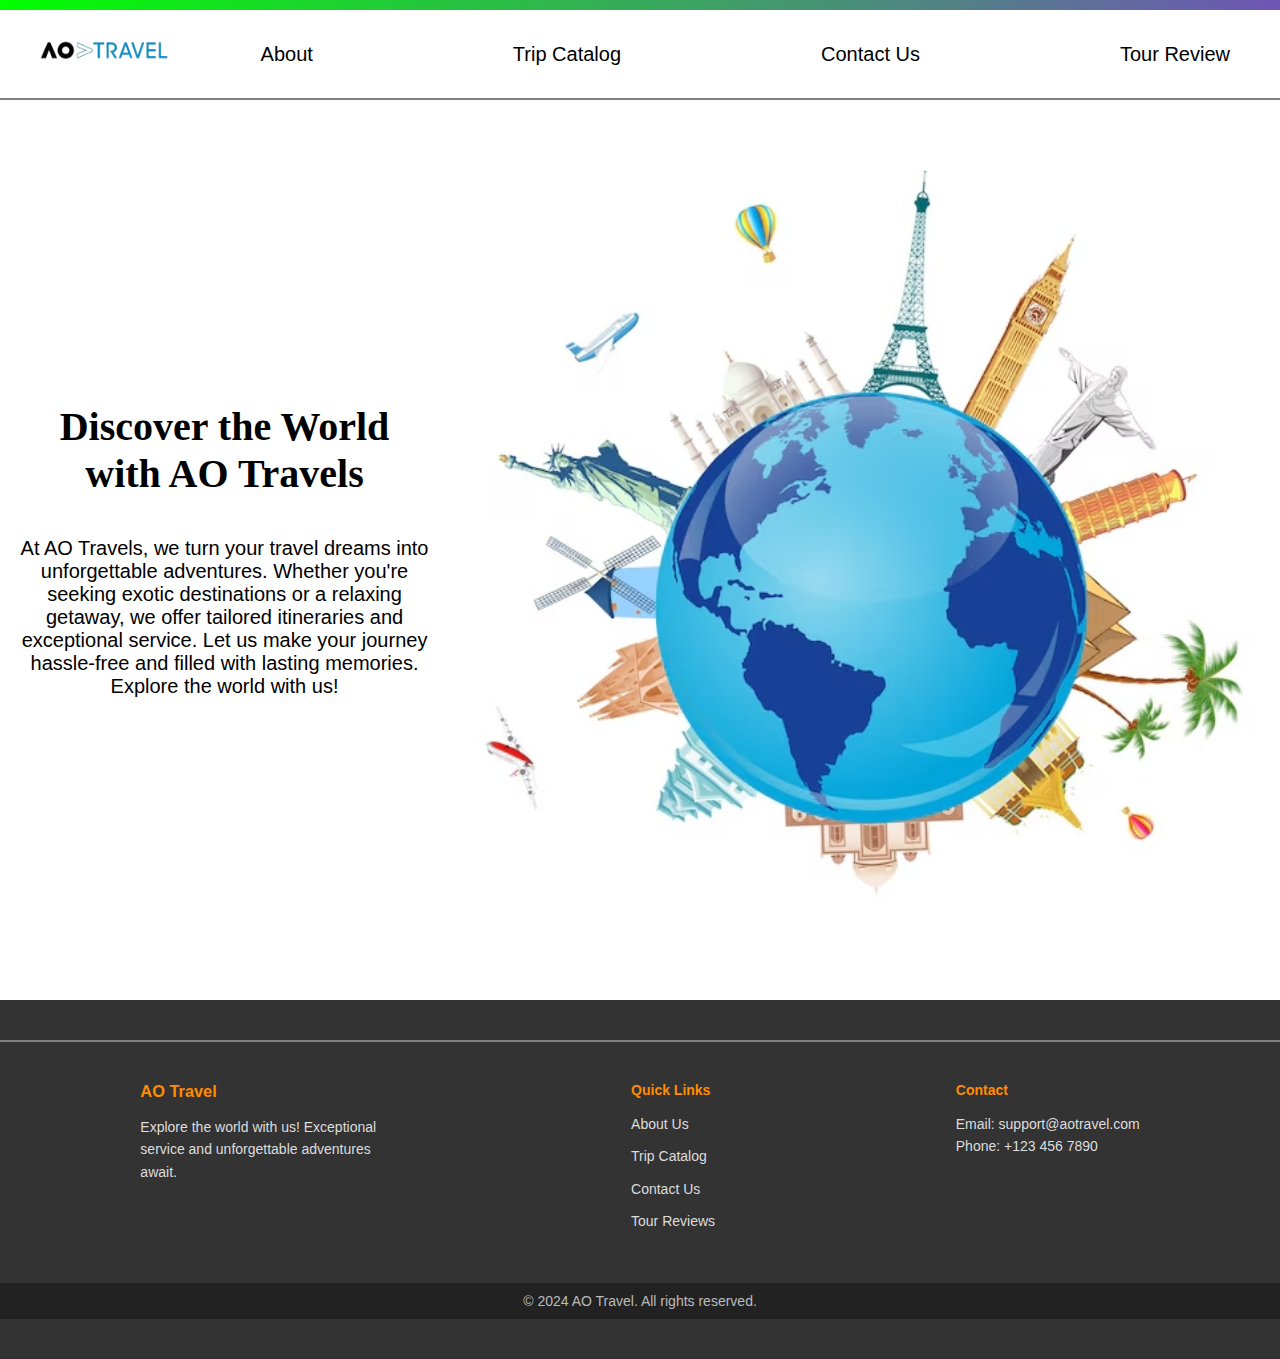
<file: index.html>
<!DOCTYPE html>
<html lang="en">

<head>
    <meta charset="UTF-8">
    <meta name="viewport" content="width=device-width, initial-scale=1.0">
    <title>AOtravel.com</title>
    <link rel="stylesheet" href="styles.css">
</head>

<body>
    <header>
        <div class="gradient-line"></div>
        <nav>
            <div class="nav-container">
                <h1 class="logo"><a href=""><img src="aotravellogo.png" alt="Logo"></a></h1>
                <div class="menu-icon">☰</div>
                <div class="nav-list">
                    <a href="aboutus.html">About</a>
                    <a href="Tripcatalog.html">Trip Catalog</a>
                    <a href="contactus.html">Contact Us</a>
                    <a href="tourreview.html">Tour Review</a>
                </div>
            </div>
        </nav>
    </header>
    <main>
        <div class="main-container">
            <div class="left">
                <h2 class="main-heading">Discover the World with AO Travels</h2>
                <p class="main-para">At AO Travels, we turn your travel dreams into unforgettable      adventures. Whether you're seeking exotic destinations or a relaxing getaway, we offer tailored itineraries and exceptional service. Let us make your journey hassle-free and filled with lasting memories. Explore the world with us!</p>
            </div>
            <div class="right">
              
            </div>
        </div>
    </main>
    <footer>
        <div class="footer-container">
            <div class="footer-section">
                <h3>AO Travel</h3>
                <p>Explore the world with us! Exceptional service and unforgettable adventures await.</p>
            </div>
            <div class="footer-section">
                <h4>Quick Links</h4>
                <ul>
                    <li><a href="aboutus.html">About Us</a></li>
                    <li><a href="Tripcatalog.html">Trip Catalog</a></li>
                    <li><a href="contactus.html">Contact Us</a></li>
                    <li><a href="tourreview.html">Tour Reviews</a></li>
                </ul>
            </div>
            <div class="footer-section">
                <h4>Contact</h4>
                <p>Email: support@aotravel.com</p>
                <p>Phone: +123 456 7890</p>
            </div>
        </div>
        <div class="footer-bottom">
            <p>&copy; 2024 AO Travel. All rights reserved.</p>
        </div>
    </footer>  

    <script>

       document.querySelector(".menu-icon").addEventListener("click", function() {
    let navList = document.querySelector(".nav-list");
    navList.classList.toggle("active");
    });
        
    </script>

</body>

</html>
</file>
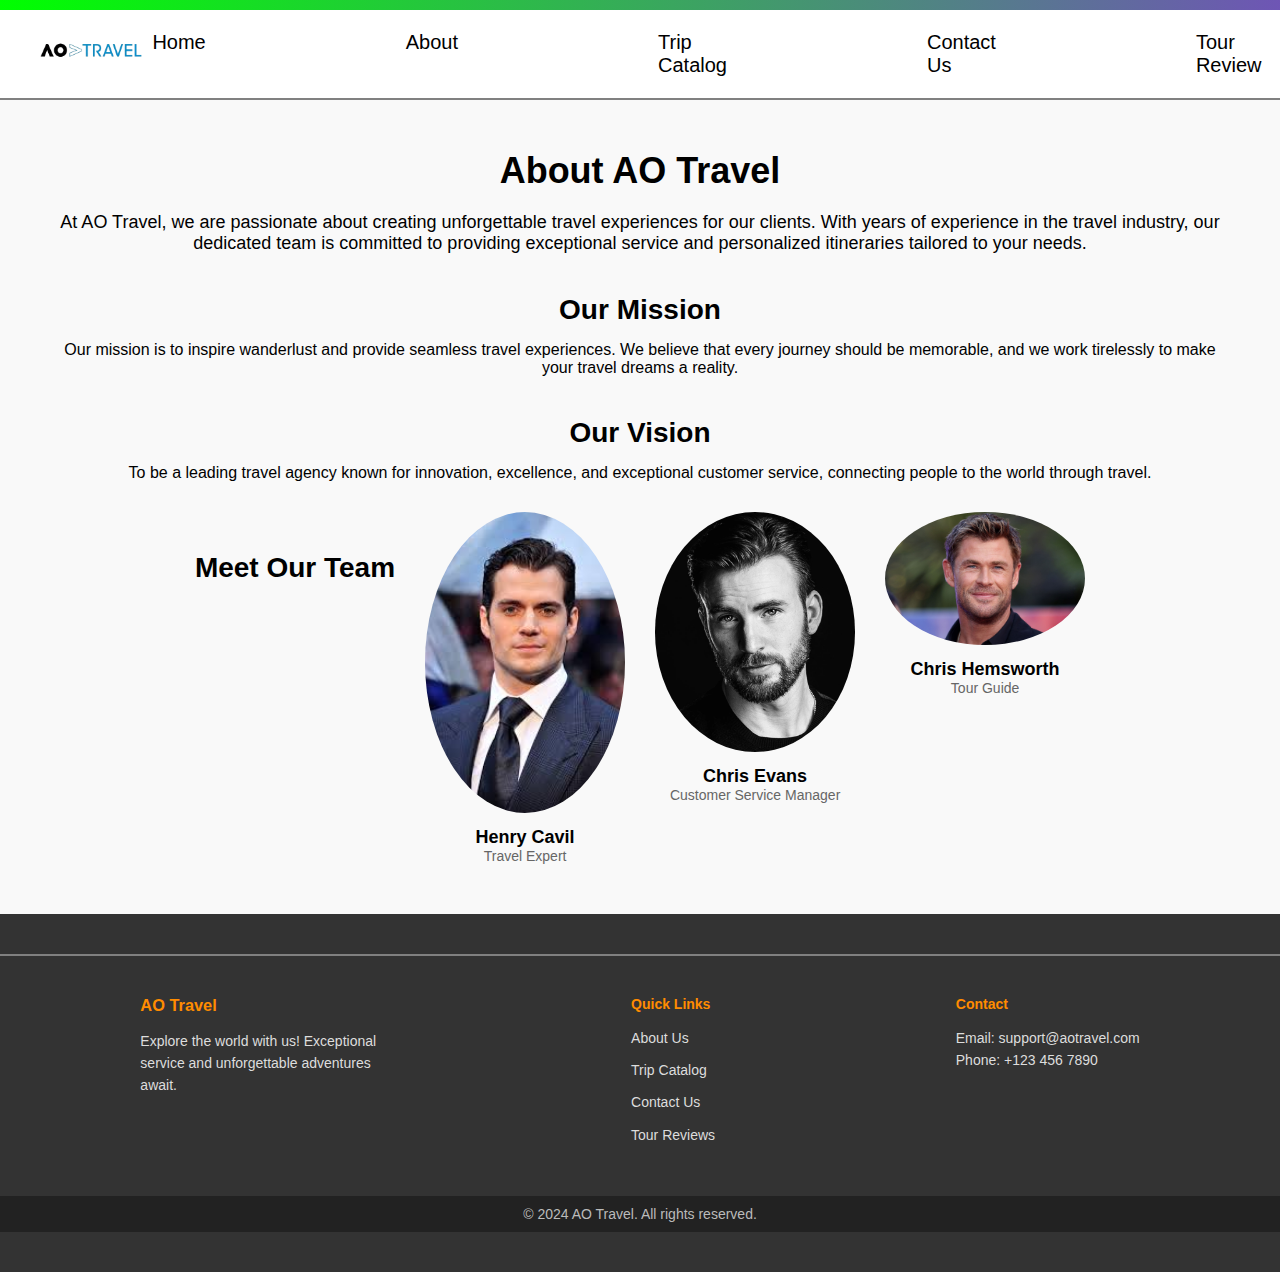
<file: aboutus.html>
<!DOCTYPE html>
<html lang="en">

<head>
    <meta charset="UTF-8">
    <meta name="viewport" content="width=device-width, initial-scale=1.0">
    <title>About Us - AO Travel</title>
    <link rel="stylesheet" href="aboutus.css">
</head>

<body>
    <header>
        <div class="gradient-line"></div>
        <nav>
            <div class="nav-container">
                <h1 class="logo"><a href=""><img src="aotravellogo.png" alt="Logo"></a></h1>
                <div class="menu-icon">☰</div>
                <div class="nav-list">
                    <a href="index.html">Home</a>
                    <a href="aboutus.html">About</a>
                    <a href="Tripcatalog.html">Trip Catalog</a>
                    <a href="contactus.html">Contact Us</a>
                    <a href="tourreview.html">Tour Review</a>
                </div>
            </div>
        </nav>
    </header>
    <main>
        <div class="about-container">
            <h2 class="about-heading">About AO Travel</h2>
            <p class="about-description">At AO Travel, we are passionate about creating unforgettable travel experiences for our clients. With years of experience in the travel industry, our dedicated team is committed to providing exceptional service and personalized itineraries tailored to your needs.</p>
            <h3 class="mission-heading">Our Mission</h3>
            <p class="mission-description">Our mission is to inspire wanderlust and provide seamless travel experiences. We believe that every journey should be memorable, and we work tirelessly to make your travel dreams a reality.</p>
            <h3 class="vision-heading">Our Vision</h3>
            <p class="vision-description">To be a leading travel agency known for innovation, excellence, and exceptional customer service, connecting people to the world through travel.</p>
            <div class="team-section">
                <h3 class="team-heading">Meet Our Team</h3>
                <div class="team-member">
                    <img src="henry.jpeg" alt="Team Member" class="team-image">
                    <h4 class="member-name">Henry Cavil</h4>
                    <p class="member-role">Travel Expert</p>
                </div>
                <div class="team-member">
                    <img src="chris.jpg" alt="Team Member" class="team-image">
                    <h4 class="member-name">Chris Evans</h4>
                    <p class="member-role">Customer Service Manager</p>
                </div>
                <div class="team-member">
                    <img src="hemsworth.jpeg" alt="Team Member" class="team-image">
                    <h4 class="member-name">Chris Hemsworth</h4>
                    <p class="member-role">Tour Guide</p>
                </div>
            </div>
        </div>
    </main>
    <footer>
        <div class="footer-container">
            <div class="footer-section">
                <h3>AO Travel</h3>
                <p>Explore the world with us! Exceptional service and unforgettable adventures await.</p>
            </div>
            <div class="footer-section">
                <h4>Quick Links</h4>
                <ul>
                    <li><a href="aboutus.html">About Us</a></li>
                    <li><a href="Tripcatalog.html">Trip Catalog</a></li>
                    <li><a href="contactus.html">Contact Us</a></li>
                    <li><a href="tourreview.html">Tour Reviews</a></li>
                </ul>
            </div>
            <div class="footer-section">
                <h4>Contact</h4>
                <p>Email: support@aotravel.com</p>
                <p>Phone: +123 456 7890</p>
            </div>
        </div>
        <div class="footer-bottom">
            <p>&copy; 2024 AO Travel. All rights reserved.</p>
        </div>
    </footer>

    <script>

        document.querySelector(".menu-icon").addEventListener("click", function() {
     const navList = document.querySelector(".nav-list");
     navList.classList.toggle("active");
    });
         
     </script>

</body>
</html>
</file>
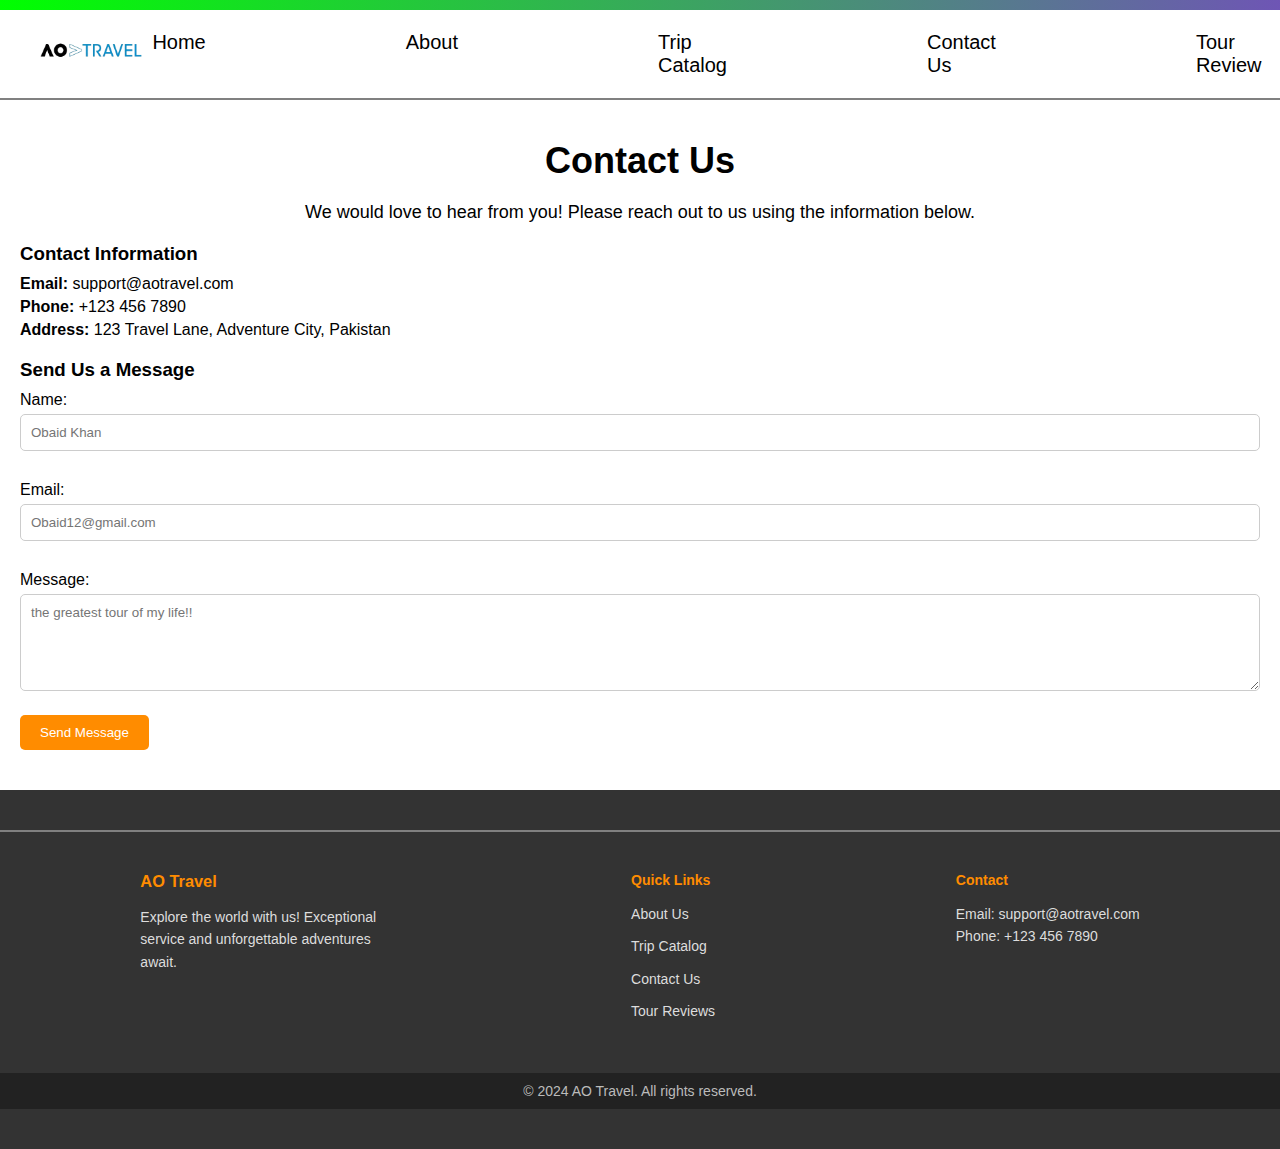
<file: contactus.html>
<!DOCTYPE html>
<html lang="en">

<head>
    <meta charset="UTF-8">
    <meta name="viewport" content="width=device-width, initial-scale=1.0">
    <title>Contact Us - AOtravel.com</title>
    <link rel="stylesheet" href="contactus.css">
</head>

<body>
    <header>
        <div class="gradient-line"></div>
        <nav>
            <div class="nav-container">
                <h1 class="logo"><a href=""><img src="aotravellogo.png" alt="Logo"></a></h1>
                <div class="menu-icon">☰</div>
                <div class="nav-list">
                    <a href="index.html">Home</a>
                    <a href="aboutus.html">About</a>
                    <a href="Tripcatalog.html">Trip Catalog</a>
                    <a href="contactus.html">Contact Us</a>
                    <a href="tourreview.html">Tour Review</a>
                </div>
            </div>
        </nav>
    </header>

    <main>
        <div class="main-container">
            <h2 class="main-heading">Contact Us</h2>
            <p class="main-para">We would love to hear from you! Please reach out to us using the information below.</p>

            <div class="contact-info">
                <h3>Contact Information</h3>
                <p><strong>Email:</strong> support@aotravel.com</p>
                <p><strong>Phone:</strong> +123 456 7890</p>
                <p><strong>Address:</strong> 123 Travel Lane, Adventure City, Pakistan</p>
            </div>

            <div class="contact-form">
                <h3>Send Us a Message</h3>
                <form action="#" method="POST">
                    <label for="name">Name:</label>
                    <input type="text" id="name" name="name" required placeholder="Obaid Khan">

                    <label for="email">Email:</label>
                    <input type="email" id="email" name="email" required placeholder="Obaid12@gmail.com">

                    <label for="message">Message:</label>
                    <textarea id="message" name="message" rows="5" required placeholder="the greatest tour of my life!!"></textarea>

                    <button type="submit">Send Message</button>
                </form>
            </div>
        </div>
    </main>

    <footer>
        <div class="footer-container">
            <div class="footer-section">
                <h3>AO Travel</h3>
                <p>Explore the world with us! Exceptional service and unforgettable adventures await.</p>
            </div>
            <div class="footer-section">
                <h4>Quick Links</h4>
                <ul>
                    <li><a href="aboutus.html">About Us</a></li>
                    <li><a href="Tripcatalog.html">Trip Catalog</a></li>
                    <li><a href="contactus.html">Contact Us</a></li>
                    <li><a href="tourreview.html">Tour Reviews</a></li>
                </ul>
            </div>
            <div class="footer-section">
                <h4>Contact</h4>
                <p>Email: support@aotravel.com</p>
                <p>Phone: +123 456 7890</p>
            </div>
        </div>
        <div class="footer-bottom">
            <p>&copy; 2024 AO Travel. All rights reserved.</p>
        </div>
    </footer>

    <script>

        document.querySelector(".menu-icon").addEventListener("click", function () {
            const navList = document.querySelector(".nav-list");
            navList.classList.toggle("active");
        });

    </script>
    
</body>

</html>
</file>
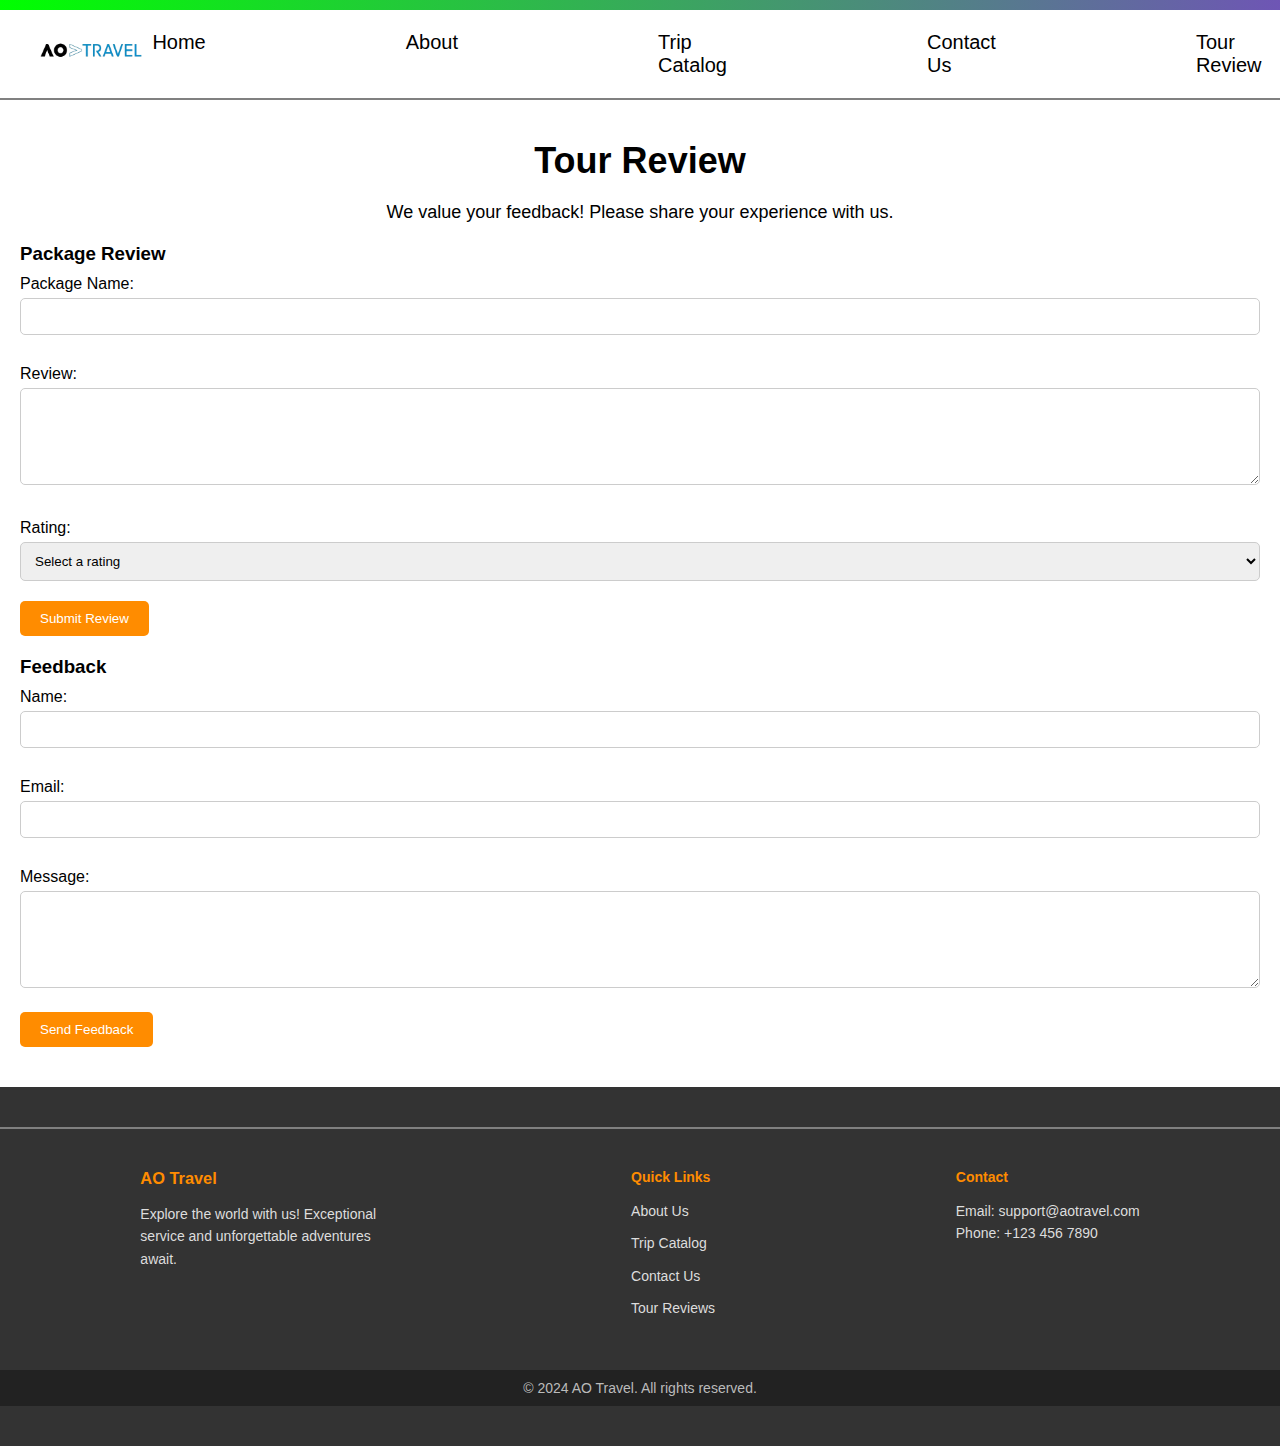
<file: tourreview.html>
<!DOCTYPE html>
<html lang="en">

<head>
    <meta charset="UTF-8">
    <meta name="viewport" content="width=device-width, initial-scale=1.0">
    <title>Tour Review - AOtravel.com</title>
    <link rel="stylesheet" href="tourreview.css">
</head>

<body>
    <header>
        <div class="gradient-line"></div>
        <nav>
            <div class="nav-container">
                <h1 class="logo"><a href=""><img src="aotravellogo.png" alt="Logo"></a></h1>
                <div class="menu-icon">☰</div>
                <div class="nav-list">
                    <a href="index.html">Home</a>
                    <a href="aboutus.html">About</a>
                    <a href="Tripcatalog.html">Trip Catalog</a>
                    <a href="contactus.html">Contact Us</a>
                    <a href="tourreview.html">Tour Review</a>
                </div>
            </div>
        </nav>
    </header>

    <main>
        <div class="main-container">
            <h2 class="main-heading">Tour Review</h2>
            <p class="main-para">We value your feedback! Please share your experience with us.</p>

            <section class="review-section">
                <h3>Package Review</h3>
                <form action="#" method="POST">
                    <label for="package-name">Package Name:</label>
                    <input type="text" id="package-name" name="package-name" required>

                    <label for="package-review">Review:</label>
                    <textarea id="package-review" name="package-review" rows="5" required></textarea>

                    <label for="rating">Rating:</label>
                    <select id="rating" name="rating" required>
                        <option value="">Select a rating</option>
                        <option value="5">⭐️⭐️⭐️⭐️⭐️</option>
                        <option value="4">⭐️⭐️⭐️⭐️</option>
                        <option value="3">⭐️⭐️⭐️</option>
                        <option value="2">⭐️⭐️</option>
                        <option value="1">⭐️</option>
                    </select>

                    <button type="submit">Submit Review</button>
                </form>
            </section>

            <section class="feedback-section">
                <h3>Feedback</h3>
                <form action="#" method="POST">
                    <label for="feedback-name">Name:</label>
                    <input type="text" id="feedback-name" name="feedback-name" required>

                    <label for="feedback-email">Email:</label>
                    <input type="email" id="feedback-email" name="feedback-email" required>

                    <label for="feedback-message">Message:</label>
                    <textarea id="feedback-message" name="feedback-message" rows="5" required></textarea>

                    <button type="submit">Send Feedback</button>
                </form>
            </section>
        </div>
    </main>

    <footer>
        <div class="footer-container">
            <div class="footer-section">
                <h3>AO Travel</h3>
                <p>Explore the world with us! Exceptional service and unforgettable adventures await.</p>
            </div>
            <div class="footer-section">
                <h4>Quick Links</h4>
                <ul>
                    <li><a href="aboutus.html">About Us</a></li>
                    <li><a href="Tripcatalog.html">Trip Catalog</a></li>
                    <li><a href="contactus.html">Contact Us</a></li>
                    <li><a href="tourreview.html">Tour Reviews</a></li>
                </ul>
            </div>
            <div class="footer-section">
                <h4>Contact</h4>
                <p>Email: support@aotravel.com</p>
                <p>Phone: +123 456 7890</p>
            </div>
        </div>
        <div class="footer-bottom">
            <p>&copy; 2024 AO Travel. All rights reserved.</p>
        </div>
    </footer>

    <script>

        document.querySelector(".menu-icon").addEventListener("click", function () {
            const navList = document.querySelector(".nav-list");
            navList.classList.toggle("active");
        });

    </script>

</body>

</html>
</file>
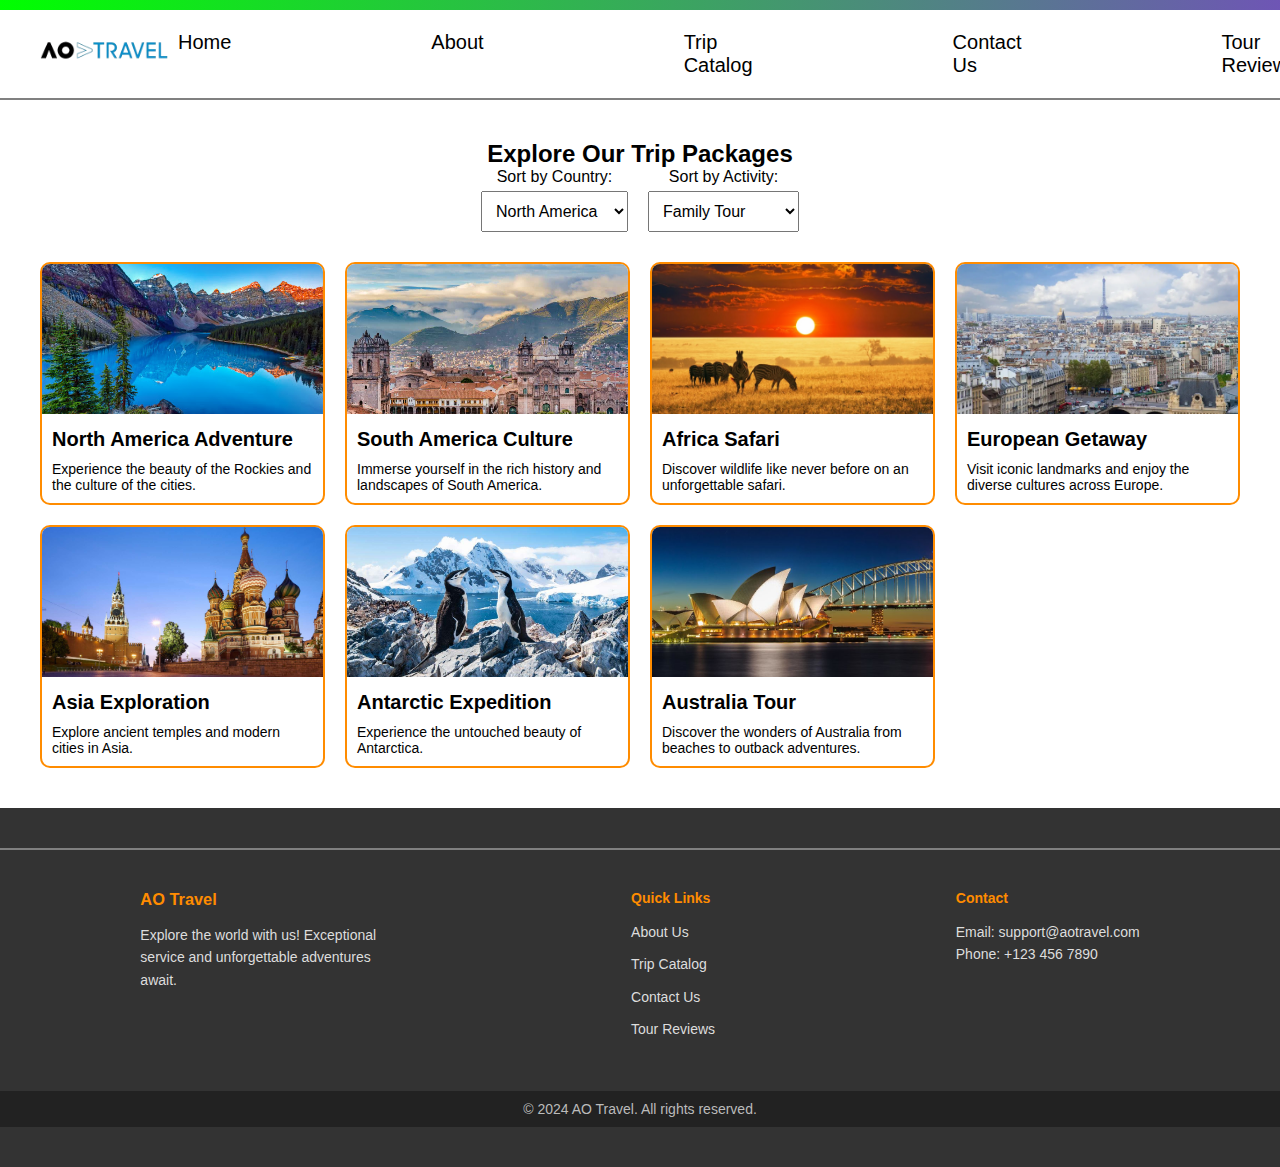
<file: Tripcatalog.html>
<!DOCTYPE html>
<html lang="en">

<head>
    <meta charset="UTF-8">
    <meta name="viewport" content="width=device-width, initial-scale=1.0">
    <title>Trip Catalog - AO Travel</title>
    <link rel="stylesheet" href="tripcatalog.css">
</head>

<body>
    <header>
        <div class="gradient-line"></div>
        <nav>
            <div class="nav-container">
                <h1 class="logo"><a href=""><img src="aotravellogo.png" alt="Logo"></a></h1>
                <div class="menu-icon">☰</div>
                <div class="nav-list">
                    <a href="index.html">Home</a>
                    <a href="aboutus.html">About</a>
                    <a href="Tripcatalog.html">Trip Catalog</a>
                    <a href="contactus.html">Contact Us</a>
                    <a href="tourreview.html">Tour Review</a>
                </div>
            </div>
        </nav>
    </header>

    <main>
        <div class="trip-catalog">
            <h2>Explore Our Trip Packages</h2>
            <div class="filter-container">
                <div class="filter">
                    <label for="country">Sort by Country:</label>
                    <select id="country">
                        <option value="north-america">North America</option>
                        <option value="south-america">South America</option>
                        <option value="africa">Africa</option>
                        <option value="europe">Europe</option>
                        <option value="asia">Asia</option>
                        <option value="antarctica">Antarctica</option>
                        <option value="australia">Australia</option>
                    </select>
                </div>
                <div class="filter">
                    <label for="activity">Sort by Activity:</label>
                    <select id="activity">
                        <option value="family-tour">Family Tour</option>
                        <option value="adventure-tour">Adventure Tour</option>
                        <option value="luxury-tour">Luxury Tour</option>
                        <option value="cultural-tour">Cultural Tour</option>
                    </select>
                </div>
            </div>

            <div class="trip-packages">
                <div class="package">
                    <img src="nrt america.jpg" alt="North America Trip">
                    <h3>North America Adventure</h3>
                    <p>Experience the beauty of the Rockies and the culture of the cities.</p>
                </div>
                <div class="package">
                    <img src="sth america.jpg" alt="South America Trip">
                    <h3>South America Culture</h3>
                    <p>Immerse yourself in the rich history and landscapes of South America.</p>
                </div>
                <div class="package">
                    <img src="africa.jpg" alt="Africa Trip">
                    <h3>Africa Safari</h3>
                    <p>Discover wildlife like never before on an unforgettable safari.</p>
                </div>
                <div class="package">
                    <img src="europe.jpg" alt="Europe Trip">
                    <h3>European Getaway</h3>
                    <p>Visit iconic landmarks and enjoy the diverse cultures across Europe.</p>
                </div>
                <div class="package">
                    <img src="asia.jpg" alt="Asia Trip">
                    <h3>Asia Exploration</h3>
                    <p>Explore ancient temples and modern cities in Asia.</p>
                </div>
                <div class="package">
                    <img src="antarctica.jpg" alt="Antarctica Trip">
                    <h3>Antarctic Expedition</h3>
                    <p>Experience the untouched beauty of Antarctica.</p>
                </div>
                <div class="package">
                    <img src="australia.jpg" alt="Australia Trip">
                    <h3>Australia Tour</h3>
                    <p>Discover the wonders of Australia from beaches to outback adventures.</p>
                </div>
            </div>
        </div>
    </main>

    <footer>
        <div class="footer-container">
            <div class="footer-section">
                <h3>AO Travel</h3>
                <p>Explore the world with us! Exceptional service and unforgettable adventures await.</p>
            </div>
            <div class="footer-section">
                <h4>Quick Links</h4>
                <ul>
                    <li><a href="aboutus.html">About Us</a></li>
                    <li><a href="Tripcatalog.html">Trip Catalog</a></li>
                    <li><a href="contactus.html">Contact Us</a></li>
                    <li><a href="tourreview.html">Tour Reviews</a></li>
                </ul>
            </div>
            <div class="footer-section">
                <h4>Contact</h4>
                <p>Email: support@aotravel.com</p>
                <p>Phone: +123 456 7890</p>
            </div>
        </div>
        <div class="footer-bottom">
            <p>&copy; 2024 AO Travel. All rights reserved.</p>
        </div>
    </footer>

    <script>

        document.querySelector(".menu-icon").addEventListener("click", function() {
            let navList = document.querySelector(".nav-list");
            navList.classList.toggle("active");
        });

    </script>
</body>

</html>
</file>
<file: styles.css>
* {
    margin: 0;
    padding: 0;
    box-sizing: border-box;
    font-family: helvetica;
    text-decoration: none;
    list-style: none;
}

body {
    overflow-x: hidden;
}

.gradient-line {
    width: 100%;
    height: 10px;
    background: linear-gradient(270deg, #ff0080, #ff8c00, #09e0ce, #8a2be2, #00ff00);
    background-size: 500% 100%;
    animation: slideGradient 90s ease infinite;
}

@keyframes slideGradient {
    0% { background-position: 0% 50%; }
    50% { background-position: 100% 50%; }
    100% { background-position: 0% 50%; }
}

.nav-container {
    height: 10vh;
    display: flex;
    justify-content: space-between;
    align-items: center;
    padding: 0 40px;
    border-bottom: 2px solid grey;
}

.menu-icon {
    display: none;
}

.logo a img {
    width: 10vw;
}

.nav-list {
    display: flex;
    gap: 20vh;
}

.nav-list a {
    position: relative;
    color: black;
    font-size: 20px;
    padding: 5px 10px;
    transition: transform 0.3s ease, color 0.3s ease;
}

.nav-list a:hover {
    transform: scale(1.2);
    color: #ff8c00; 
}


@media (max-width: 900px) {
    .menu-icon {
        display: block;
        cursor: pointer;
        font-size: 30px;
    }

    .nav-list {
        display: none;
        flex-direction: column;
        background: #fff;
        position: absolute;
        top: 100%;
        right: 0;
        width: 100%;
        box-shadow: 0px 5px 10px rgba(0, 0, 0, 0.1);
        z-index: 10;
        opacity: 0;
        visibility: hidden; 
        transition: opacity 0.3s ease, visibility 0s 0.3s;
    }

    .logo a img {
        width: 8vw;
    }
    
    .nav-list.active {
        display: flex;
        opacity: 1;
        visibility: visible; 
        transition: opacity 0.3s ease, visibility 0s;
    }

    .nav-list a {
        padding: 15px;
        width: 100%;
        text-align: center;
    }

    .nav-container {
        justify-content: space-between;
        position: relative;
    }
}

.main-container {
    display: flex;
    flex-direction: row;
    height: 100vh;
    width: 100%;
    overflow: hidden;
}

.left {
    display: flex;
    flex-direction: column;
    justify-content: center;
    align-items: center;
    height: 100%; 
    width: 55%;
}

.main-para {
    font-family: Arial, Helvetica, sans-serif;
    font-size: 20px;
    text-align: center;
    margin: 20px;
}

.main-heading {
    font-family: Cambria, Cochin, Georgia, Times, 'Times New Roman', serif;
    font-size: 40px;
    text-align: center;
    margin: 20px;
}

.right {
    height: auto; 
    width: 100%;
    background-image: url(right.jpg);
    background-repeat: no-repeat;
    background-size: contain;
    background-position: center;
    position: relative;
    padding: 20px;
    z-index: 1;
}

@media (max-width: 768px) {
    .main-container {
        flex-direction: column;
    }

    .left {
        width: 100%;
        height: auto;
    }

    .right {
        height: 300px;
    }


    .right h2, .right p {
        color: black;
        text-align: center;
        margin: 0;
        padding: 10px;
    }
}

@media (min-width: 769px) {
    .right {
        height: 100%; 
    }
}





footer {
    background-color: #333;
    color: #fff;
    padding: 40px 0;
    font-size: 14px;
    position: relative;
    z-index: 1; 
}

.footer-container {
    display: flex;
    justify-content: space-around;
    align-items: flex-start;
    flex-wrap: wrap;
    padding: 20px;
    border-top: 2px solid grey;
}

.footer-section {
    max-width: 250px;
    margin: 20px;
}

.footer-section h3, .footer-section h4 {
    color: #ff8c00;
    margin-bottom: 15px;
}

.footer-section p, .footer-section ul {
    color: #ddd;
    line-height: 1.6;
}

.footer-section ul {
    padding: 0;
}

.footer-section ul li {
    list-style: none;
    margin-bottom: 10px;
}

.footer-section ul li a {
    color: #ddd;
    transition: color 0.3s ease;
}

.footer-section ul li a:hover {
    color: #ff8c00;
    text-decoration: underline;
}

.footer-bottom {
    background-color: #222;
    text-align: center;
    padding: 10px 0;
}

.footer-bottom p {
    color: #bbb;
}


@media (max-width: 768px) {
    .footer-container {
        flex-direction: column;
        align-items: center;
    }
}
</file>
<file: aboutus.css>
* {
    margin: 0;
    padding: 0;
    box-sizing: border-box;
    font-family: Arial, sans-serif;
}

body {
    overflow-x: hidden;
}

.gradient-line {
    width: 100%;
    height: 10px;
    background: linear-gradient(270deg, #ff0080, #ff8c00, #09e0ce, #8a2be2, #00ff00);
    background-size: 500% 100%;
    animation: slideGradient 90s ease infinite;
}

@keyframes slideGradient {
    0% { background-position: 0% 50%; }
    50% { background-position: 100% 50%; }
    100% { background-position: 0% 50%; }
}

.nav-container {
    height: 10vh;
    display: flex;
    justify-content: space-between;
    align-items: center;
    padding: 0 40px;
    border-bottom: 2px solid grey;
}

.logo a img {
    width: 8vw;
}

.menu-icon {
    display: none;
}

.nav-list {
    display: flex;
    gap: 20vh;
}

.nav-list a {
    color: black;
    text-decoration: none;
    font-size: 20px;
    padding: 5px 10px;
    transition: color 0.3s ease;
}

.nav-list a:hover {
    color: #ff8c00;
}

@media (max-width: 1090px) {
    .nav-list a {
        font-size: 15px;
    }
    
}

@media (max-width: 998px) {
    .menu-icon {
        display: block;
        cursor: pointer;
        font-size: 30px;
    }

    .nav-list {
        display: none;
        flex-direction: column;
        background: #fff;
        position: absolute;
        top: 100%;
        right: 0;
        width: 100%;
        box-shadow: 0px 5px 10px rgba(0, 0, 0, 0.1);
    }

    .logo a img {
        width: 20vw;
    }

    .nav-list.active {
        display: flex;
    }

    .nav-list a {
        padding: 15px;
        width: 100%;
        text-align: center;
    }

    .nav-container {
        justify-content: space-between;
        position: relative;
    }
}

.about-container {
    padding: 50px;
    text-align: center;
    background-color: #f9f9f9;
}

.about-heading {
    font-size: 36px;
    margin-bottom: 20px;
}

.about-description {
    font-size: 18px;
    margin-bottom: 30px;
}

.mission-heading,
.vision-heading,
.team-heading {
    font-size: 28px;
    margin-top: 40px;
    margin-bottom: 15px;
}

.mission-description,
.vision-description {
    font-size: 16px;
    margin-bottom: 30px;
}

.team-section {
    display: flex;
    justify-content: center;
    flex-wrap: wrap;
    gap: 30px;
}

.team-member {
    width: 200px;
    text-align: center;
}

.team-image {
    width: 100%;
    border-radius: 50%;
    margin-bottom: 10px;
}

.member-name {
    font-size: 18px;
    font-weight: bold;
}

.member-role {
    font-size: 14px;
    color: #666;
}

footer {
    background-color: #333;
    color: #fff;
    padding: 40px 0;
    font-size: 14px;
    position: relative;
    z-index: 1; 
}

.footer-container {
    display: flex;
    justify-content: space-around;
    align-items: flex-start;
    flex-wrap: wrap;
    padding: 20px;
    border-top: 2px solid grey;
}

.footer-section {
    max-width: 250px;
    margin: 20px;
}

.footer-section h3, .footer-section h4 {
    color: #ff8c00;
    margin-bottom: 15px;
}

.footer-section p, .footer-section ul {
    color: #ddd;
    line-height: 1.6;
}

.footer-section ul {
    padding: 0;
}

.footer-section ul li {
    list-style: none;
    margin-bottom: 10px;
}

.footer-section ul li a {
    color: #ddd;
    text-decoration: none;
    transition: color 0.3s ease;
}

.footer-section ul li a:hover {
    color: #ff8c00;
    text-decoration: underline;
}

.footer-bottom {
    background-color: #222;
    text-align: center;
    padding: 10px 0;
}

.footer-bottom p {
    color: #bbb;
}


@media (max-width: 768px) {
    .footer-container {
        flex-direction: column;
        align-items: center;
    }
}
</file>
<file: contactus.css>
* {
    margin: 0;
    padding: 0;
    box-sizing: border-box;
    font-family: Helvetica, Arial, sans-serif;
    text-decoration: none;
    list-style: none;
}

body {
    overflow-x: hidden;
}

.gradient-line {
    width: 100%;
    height: 10px;
    background: linear-gradient(270deg, #ff0080, #ff8c00, #09e0ce, #8a2be2, #00ff00);
    background-size: 500% 100%;
    animation: slideGradient 90s ease infinite;
}

@keyframes slideGradient {
    0% { background-position: 0% 50%; }
    50% { background-position: 100% 50%; }
    100% { background-position: 0% 50%; }
}

.nav-container {
    height: 10vh;
    display: flex;
    justify-content: space-between;
    align-items: center;
    padding: 0 40px;
    border-bottom: 2px solid grey;
}

.menu-icon {
    display: none;
}

.logo a img {
    width: 8vw;
}

.nav-list {
    display: flex;
    gap: 20vh;
}

.nav-list a {
    position: relative;
    color: black;
    font-size: 20px;
    padding: 5px 10px;
    transition: transform 0.3s ease, color 0.3s ease;
}

.nav-list a:hover {
    transform: scale(1.2);
    color: #ff8c00; 
}

@media (max-width: 1090px) {
    .nav-list a {
        font-size: 15px;
    }
    
}

@media (max-width: 900px) {
    .menu-icon {
        display: block;
        cursor: pointer;
        font-size: 30px;
    }

    .nav-list {
        display: none;
        flex-direction: column;
        background: #fff;
        position: absolute;
        top: 100%;
        right: 0;
        width: 100%;
        box-shadow: 0px 5px 10px rgba(0, 0, 0, 0.1);
        z-index: 10;
        opacity: 0;
        visibility: hidden;
        transition: opacity 0.3s ease, visibility 0s 0.3s;
    }

    .logo a img {
        width: 20vw;
    }
    
    .nav-list.active {
        display: flex;
        opacity: 1;
        visibility: visible;
        transition: opacity 0.3s ease, visibility 0s;
    }

    .nav-list a {
        padding: 15px;
        width: 100%;
        text-align: center;
    }

    .nav-container {
        justify-content: space-between;
        position: relative;
    }
}

.main-container {
    padding: 20px;
    text-align: center;
}

.main-heading {
    font-size: 36px;
    margin: 20px 0;
}

.main-para {
    font-size: 18px;
    margin: 20px 0;
}

.contact-info {
    margin: 20px 0;
    text-align: left;
}

.contact-info h3 {
    margin-bottom: 10px;
}

.contact-info p {
    font-size: 16px;
    margin: 5px 0;
}

.contact-form {
    margin: 20px 0;
    text-align: left;
}

.contact-form h3 {
    margin-bottom: 10px;
}

.contact-form label {
    margin: 10px 0 5px;
    display: block;
}

.contact-form input, .contact-form textarea {
    width: 100%;
    padding: 10px;
    margin-bottom: 20px;
    border: 1px solid #ccc;
    border-radius: 5px;
}

.contact-form button {
    padding: 10px 20px;
    background-color: #ff8c00;
    color: white;
    border: none;
    border-radius: 5px;
    cursor: pointer;
}

.contact-form button:hover {
    background-color: #ff5722;
}

footer {
    background-color: #333;
    color: #fff;
    padding: 40px 0;
    font-size: 14px;
    position: relative;
    z-index: 1; 
}

.footer-container {
    display: flex;
    justify-content: space-around;
    align-items: flex-start;
    flex-wrap: wrap;
    padding: 20px;
    border-top: 2px solid grey;
}

.footer-section {
    max-width: 250px;
    margin: 20px;
}

.footer-section h3, .footer-section h4 {
    color: #ff8c00;
    margin-bottom: 15px;
}

.footer-section p, .footer-section ul {
    color: #ddd;
    line-height: 1.6;
}

.footer-section ul {
    padding: 0;
}

.footer-section ul li {
    list-style: none;
    margin-bottom: 10px;
}

.footer-section ul li a {
    color: #ddd;
    transition: color 0.3s ease;
}

.footer-section ul li a:hover {
    color: #ff8c00;
    text-decoration: underline;
}

.footer-bottom {
    background-color: #222;
    text-align: center;
    padding: 10px 0;
}

.footer-bottom p {
    color: #bbb;
}


@media (max-width: 768px) {
    .footer-container {
        flex-direction: column;
        align-items: center;
    }
}
</file>
<file: tourreview.css>
* {
    margin: 0;
    padding: 0;
    box-sizing: border-box;
    font-family: Helvetica, Arial, sans-serif;
    text-decoration: none;
    list-style: none;
}

body {
    overflow-x: hidden;
}

.gradient-line {
    width: 100%;
    height: 10px;
    background: linear-gradient(270deg, #ff0080, #ff8c00, #09e0ce, #8a2be2, #00ff00);
    background-size: 500% 100%;
    animation: slideGradient 90s ease infinite;
}

@keyframes slideGradient {
    0% { background-position: 0% 50%; }
    50% { background-position: 100% 50%; }
    100% { background-position: 0% 50%; }
}

.nav-container {
    height: 10vh;
    display: flex;
    justify-content: space-between;
    align-items: center;
    padding: 0 40px;
    border-bottom: 2px solid grey;
}

.menu-icon {
    display: none;
}

.logo a img {
    width: 8vw;
}
.nav-list {
    display: flex;
    gap: 20vh;
}

.nav-list a {
    position: relative;
    color: black;
    font-size: 20px;
    padding: 5px 10px;
    transition: transform 0.3s ease, color 0.3s ease;
}

.nav-list a:hover {
    transform: scale(1.2);
    color: #ff8c00; 
}

@media (max-width: 1090px) {
    .nav-list a {
        font-size: 15px;
    }
    
}

@media (max-width: 900px) {
    .menu-icon {
        display: block;
        cursor: pointer;
        font-size: 30px;
    }

    .nav-list {
        display: none;
        flex-direction: column;
        background: #fff;
        position: absolute;
        top: 100%;
        right: 0;
        width: 100%;
        box-shadow: 0px 5px 10px rgba(0, 0, 0, 0.1);
        z-index: 10;
        opacity: 0;
        visibility: hidden;
        transition: opacity 0.3s ease, visibility 0s 0.3s;
    }

    .logo a img {
        width: 20vw;
    }
    
    .nav-list.active {
        display: flex;
        opacity: 1;
        visibility: visible;
        transition: opacity 0.3s ease, visibility 0s;
    }

    .nav-list a {
        padding: 15px;
        width: 100%;
        text-align: center;
    }

    .nav-container {
        justify-content: space-between;
        position: relative;
    }
}

.main-container {
    padding: 20px;
    text-align: center;
}

.main-heading {
    font-size: 36px;
    margin: 20px 0;
}

.main-para {
    font-size: 18px;
    margin: 20px 0;
}

.review-section, .feedback-section {
    margin: 20px 0;
    text-align: left;
}

.review-section h3, .feedback-section h3 {
    margin-bottom: 10px;
}

.review-section label, .feedback-section label {
    margin: 10px 0 5px;
    display: block;
}

.review-section input, .feedback-section input, 
.review-section textarea, .feedback-section textarea, 
.review-section select {
    width: 100%;
    padding: 10px;
    margin-bottom: 20px;
    border: 1px solid #ccc;
    border-radius: 5px;
}

.review-section button, .feedback-section button {
    padding: 10px 20px;
    background-color: #ff8c00;
    color: white;
    border: none;
    border-radius: 5px;
    cursor: pointer;
}

.review-section button:hover, .feedback-section button:hover {
    background-color: #ff5722;
}

footer {
    background-color: #333;
    color: #fff;
    padding: 40px 0;
    font-size: 14px;
    position: relative;
    z-index: 1; 
}

.footer-container {
    display: flex;
    justify-content: space-around;
    align-items: flex-start;
    flex-wrap: wrap;
    padding: 20px;
    border-top: 2px solid grey;
}

.footer-section {
    max-width: 250px;
    margin: 20px;
}

.footer-section h3, .footer-section h4 {
    color: #ff8c00;
    margin-bottom: 15px;
}

.footer-section p, .footer-section ul {
    color: #ddd;
    line-height: 1.6;
}

.footer-section ul {
    padding: 0;
}

.footer-section ul li {
    list-style: none;
    margin-bottom: 10px;
}

.footer-section ul li a {
    color: #ddd;
    transition: color 0.3s ease;
}

.footer-section ul li a:hover {
    color: #ff8c00;
    text-decoration: underline;
}

.footer-bottom {
    background-color: #222;
    text-align: center;
    padding: 10px 0;
}

.footer-bottom p {
    color: #bbb;
}


@media (max-width: 768px) {
    .footer-container {
        flex-direction: column;
        align-items: center;
    }
}
</file>
<file: tripcatalog.css>
* {
    margin: 0;
    padding: 0;
    box-sizing: border-box;
    font-family: helvetica, Arial, sans-serif;
    text-decoration: none;
    list-style: none;
}

body {
    overflow-x: hidden;
}

.gradient-line {
    width: 100%;
    height: 10px;
    background: linear-gradient(270deg, #ff0080, #ff8c00, #09e0ce, #8a2be2, #00ff00);
    background-size: 500% 100%;
    animation: slideGradient 90s ease infinite;
}

@keyframes slideGradient {
    0% { background-position: 0% 50%; }
    50% { background-position: 100% 50%; }
    100% { background-position: 0% 50%; }
}

.nav-container {
    height: 10vh;
    display: flex;
    justify-content: space-between;
    align-items: center;
    padding: 0 40px;
    border-bottom: 2px solid grey;
}

.menu-icon {
    display: none;
}

.logo a img {
    width: 10vw;
}

.nav-list {
    display: flex;
    gap: 20vh;
}

.nav-list a {
    position: relative;
    color: black;
    font-size: 20px;
    padding: 5px 10px;
    transition: transform 0.3s ease, color 0.3s ease;
}

.nav-list a:hover {
    transform: scale(1.2);
    color: #ff8c00; 
}

@media (max-width: 1090px) {
    .nav-list a {
        font-size: 15px;
    }
    
}

@media (max-width: 998px) {
    .menu-icon {
        display: block;
        cursor: pointer;
        font-size: 30px;
    }

    .nav-list {
        display: none;
        flex-direction: column;
        background: #fff;
        position: absolute;
        top: 100%;
        right: 0;
        width: 100%;
        box-shadow: 0px 5px 10px rgba(0, 0, 0, 0.1);
        z-index: 10;
        opacity: 0;
        visibility: hidden; 
        transition: opacity 0.3s ease, visibility 0s 0.3s;
    }

    .nav-list.active {
        display: flex;
        opacity: 1;
        visibility: visible; 
        transition: opacity 0.3s ease, visibility 0s;
    }

    .nav-list a {
        padding: 15px;
        width: 100%;
        text-align: center;
    }

    .nav-container {
        justify-content: space-between;
        position: relative;
    }

    .logo a img {
        width: 8vw;
    }
}

.trip-catalog {
    padding: 40px;
    text-align: center;
}

.filter-container {
    display: flex;
    justify-content: center;
    gap: 20px;
    margin-bottom: 30px;
}

.filter {
    display: flex;
    flex-direction: column;
    align-items: center;
}

.filter label {
    margin-bottom: 5px;
}

.filter select {
    padding: 10px;
    font-size: 16px;
}

.trip-packages {
    display: grid;
    grid-template-columns: repeat(auto-fill, minmax(250px, 1fr));
    gap: 20px;
}

.package {
    border: 2px solid #ff8c00;
    border-radius: 10px;
    overflow: hidden;
    text-align: left;
    transition: transform 0.3s ease, color 0.3s ease;
}

.package:hover {
    transform: scale(1.1);
}

.package img {
    width: 100%;
    height: 150px;
    object-fit: cover;
}

.package h3 {
    margin: 10px;
    font-size: 20px;
}

.package p {
    margin: 10px;
    font-size: 14px;
}

footer {
    background-color: #333;
    color: #fff;
    padding: 40px 0;
    font-size: 14px;
    position: relative;
    z-index: 1; 
}

.footer-container {
    display: flex;
    justify-content: space-around;
    align-items: flex-start;
    flex-wrap: wrap;
    padding: 20px;
    border-top: 2px solid grey;
}

.footer-section {
    max-width: 250px;
    margin: 20px;
}

.footer-section h3, .footer-section h4 {
    color: #ff8c00;
    margin-bottom: 15px;
}

.footer-section p, .footer-section ul {
    color: #ddd;
    line-height: 1.6;
}

.footer-section ul {
    padding: 0;
}

.footer-section ul li {
    list-style: none;
    margin-bottom: 10px;
}

.footer-section ul li a {
    color: #ddd;
    text-decoration: none;
    transition: color 0.3s ease;
}

.footer-section ul li a:hover {
    color: #ff8c00;
    text-decoration: underline;
}

.footer-bottom {
    background-color: #222;
    text-align: center;
    padding: 10px 0;
}

.footer-bottom p {
    color: #bbb;
}


@media (max-width: 768px) {
    .footer-container {
        flex-direction: column;
        align-items: center;
    }
}
</file>
